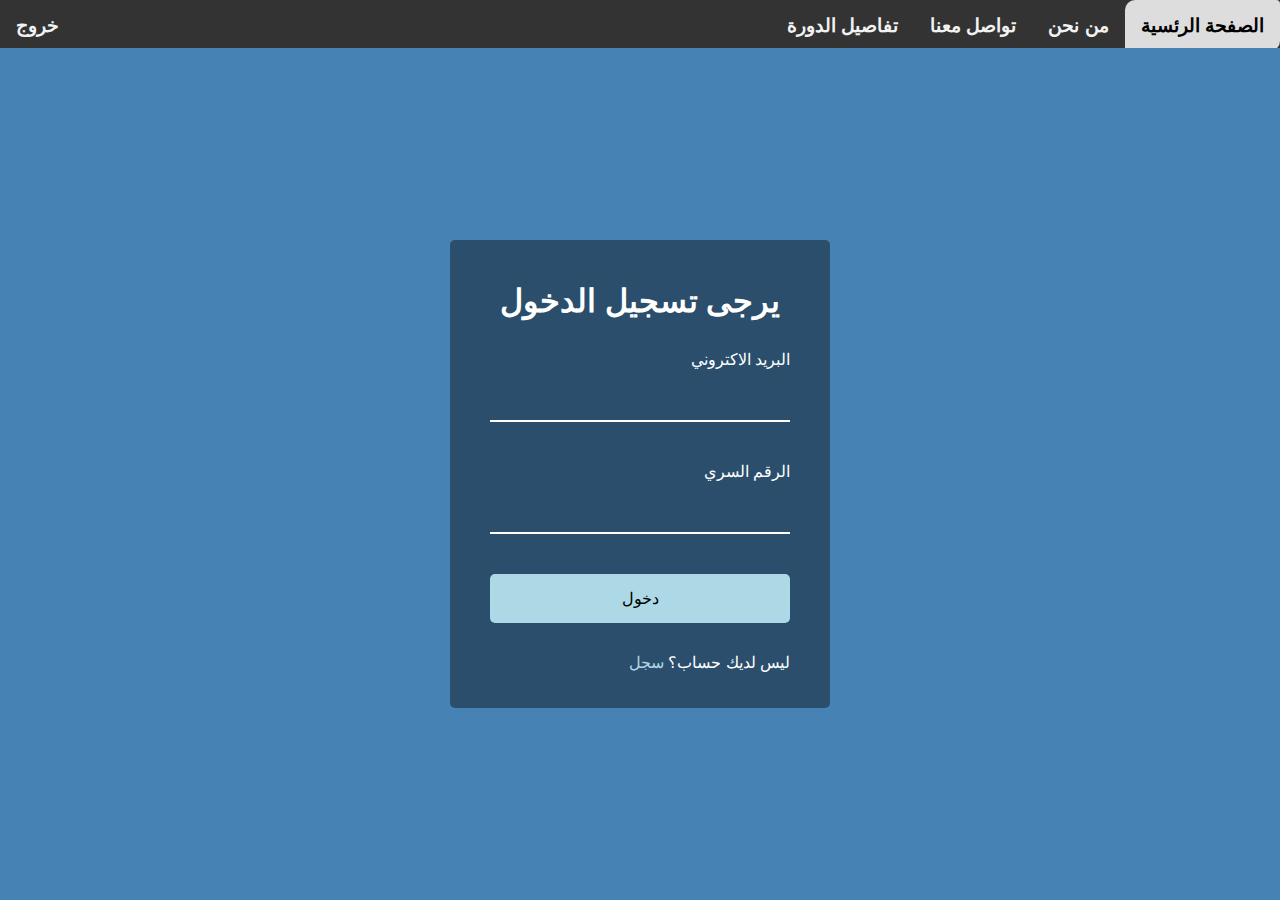
<file: index.html>
<!DOCTYPE html>
<html>
    <head>
        <title>دورة html</title>
        <link rel="stylesheet" href="style.css" />
        <style>
            
        </style>
    </head>
    <body dir="rtl">
        <div class="topnav">
            <a class="active" href="test">الصفحة الرئسية</a>
            <a href=test02.html>من نحن</a>
            <a href="#contact">تواصل معنا</a>
            <a href="#about">تفاصيل الدورة</a>
            <a href="#about" style="float:left">خروج</a>
          </div>
          <div class="body2">

        <div class="container">
            <h1>يرجى تسجيل الدخول</h1>
            <form>
              <div class="form-control">
                <label>البريد الاكتروني</label>
                <input type="text" required>
                
               
              </div>
      
              <div class="form-control">
                <label>الرقم السري</label>
                <input type="password" required>
               
              </div>
      
              <button class="btn">دخول</button>
      
              <p class="text">ليس لديك حساب؟ <a href="#">سجل</a> </p>
            </form>
          </div></div>
    </body>

    </html>
</file>
<file: style.css>
.topnav {
    overflow: hidden;
    background-color: #333;
    
  
  }
  
  .topnav a {
    float: right;
    color: #f2f2f2;
    text-align: center;
    padding: 14px 16px;
    text-decoration: none;
    font-size: 19px;
    font-weight:bold;
    border-radius: 10px 4px;
  }
  
  .topnav a:hover {
    background-color: #ddd;
    color: black;
  }
  
  .topnav a.active {
    background-color: #ddd;
    color: black;
  }
  body{
    background-color: steelblue;
    color: #fff;
    font-family: 'Muli', sans-serif;
    display: flex;
    flex-direction: column;
    /*align-items: center;*/
    justify-content: center;
    height: 100vh;
    overflow: hidden;
    margin: 0;
  }
  .body2 {
    background-color: steelblue;
    color: #fff;
    font-family: 'Muli', sans-serif;
    display: flex;
    flex-direction: column;
    align-items: center;
    justify-content: center;
    height: 100vh;
    overflow: hidden;
    margin: 0;
  }
  .container {
    background-color: rgba(0, 0, 0, 0.4);
    padding: 20px 40px;
    border-radius: 5px;
  }
  .container h1 {
    text-align: center;
    margin-bottom: 30px;
  }
  .container a {
    text-decoration: none;
    color: lightblue;
  }
  .btn {
    cursor: pointer;
    display: inline-block;
    width: 100%;
    background: lightblue;
    padding: 15px;
    font-family: inherit;
    font-size: 16px;
    border: 0;
    border-radius: 5px;
    
  }
  .btn:focus {
    outline: 0;
  }
  .btn:active {
    transform: scale(0.98);
  }
  .text {
    margin-top: 30px;
  }
  .form-control {
    position: relative;
    margin: 20px 0 40px;
    width: 300px;
  }
  .form-control input {
    background-color: transparent;
    border: 0;
    border-bottom: 2px #fff solid;
    display: block;
    width: 100%;
    padding: 15px 0;
    font-size: 18px;
    color: #fff;
  }
  .form-control input:focus,
.form-control input:valid {
  outline: 0;
  border-bottom-color: lightblue;
}
.form-control label {
    /*position: absolute;*/
    top: 15px;
    left: 0;
    pointer-events: none;
  }
  .form-control label span {
    display: inline-block;
    font-size: 18px;
    min-width: 5px;
    transition: 0.3s cubic-bezier(0.68, -0.55, 0.265, 1.55);
  }
  .form-control input:focus + label span,
.form-control input:valid + label span {
  color: lightblue;
  transform: translateY(-30px);
}
</file>
